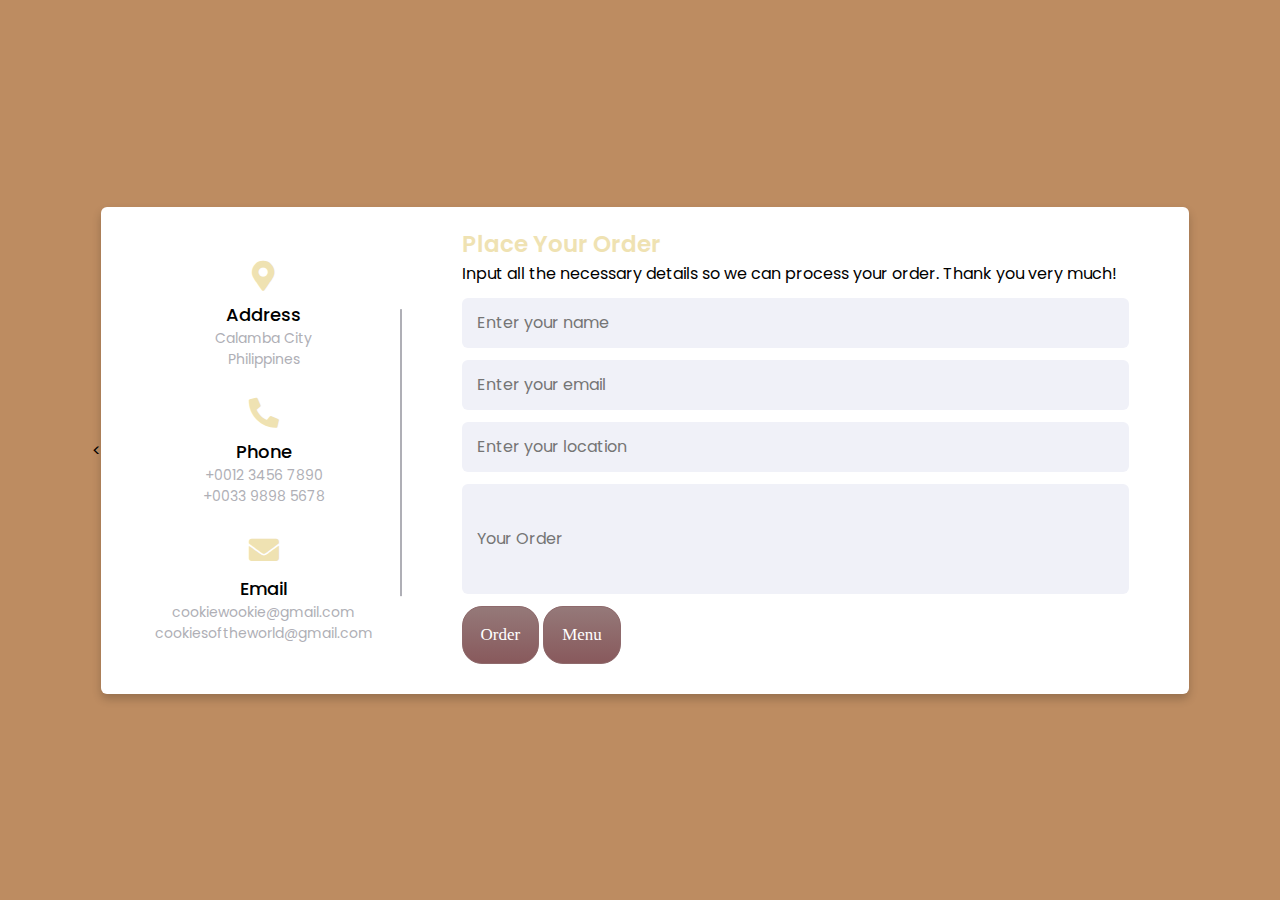
<file: order.html>
<!DOCTYPE html>

<html lang="en" dir="ltr">
  <head>
    <<title>Order</title>
    <meta charset="UTF-8">

    <link rel="stylesheet" href="css/stylesorder.css">
    <link rel="stylesheet" href="https://cdnjs.cloudflare.com/ajax/libs/font-awesome/5.15.2/css/all.min.css"/>
     <meta name="viewport" content="width=device-width, initial-scale=1.0">
   </head>
<body>

  <div class="container">
    <div class="content">
      <div class="left-side">
        <div class="address details">
          <i class="fas fa-map-marker-alt"></i>
          <div class="topic">Address</div>
          <div class="text-one">Calamba City</div>
          <div class="text-two">Philippines</div>
        </div>
        <div class="phone details">
          <i class="fas fa-phone-alt"></i>
          <div class="topic">Phone</div>
          <div class="text-one">+0012 3456 7890</div>
          <div class="text-two">+0033 9898 5678</div>
        </div>
        <div class="email details">
          <i class="fas fa-envelope"></i>
          <div class="topic">Email</div>
          <div class="text-one">cookiewookie@gmail.com</div>
          <div class="text-two">cookiesoftheworld@gmail.com</div>
        </div>
      </div>
      <div class="right-side">
        <div class="topic-text">Place Your Order</div>
        <p>Input all the necessary details so we can process your order. Thank you very much!</p>
      <form action="#">
        <div class="input-box">
          <input type="text" placeholder="Enter your name">
        </div>
        <div class="input-box">
          <input type="text" placeholder="Enter your email">
        </div>
        <div class="input-box">
          <input type="text" placeholder="Enter your location">
        </div>
        <div class="input-box message-box">
          <input type="text" placeholder="Your Order">
        </div>
          <a class="btn btn-dark btn-lg btn-download" href="mailto:charmaaineb@gmail.com" role="button">Order</a>
          <a class="btn btn-dark btn-lg btn-download" href="menu.html" role="button" target="_blank">Menu</a>
      </form>
    </div>
    </div>
  </div>
</body>
</html>
</file>
<file: css/stylesorder.css>
@import url('https://fonts.googleapis.com/css2?family=Poppins:wght@200;300;400;500;600;700&display=swap');
*{
  margin: 0;
  padding: 0;
  box-sizing: border-box;
  font-family: "Poppins" , sans-serif;
}

body{
  min-height: 100vh;
  width: 100%;
  background: #bd8c61;
  display: flex;
  align-items: center;
  justify-content: center;
}
.btn-download{
  margin: 5% 3% 5 0;
}
.btn{
    background: #957979;
    background-image: -webkit-linear-gradient(top, #957979, #88595C);
    background-image: -moz-linear-gradient(top, #957979, #88595C);
    background-image: -ms-linear-gradient(top, #957979, #88595C);
    background-image: -o-linear-gradient(top, #957979, #88595C);
    background-image: -webkit-gradient(to bottom, #957979, #88595C);
    -webkit-border-radius: 20px;
    -moz-border-radius: 20px;
    border-radius: 20px;
    color: #FFFFFF;
    font-family: Tahoma;
    font-size: 17px;
    font-weight: 100;
    padding: 18px;
    border: solid #8F6A6C 1px;
    text-decoration: none;
    display: inline-block;
    cursor: pointer;
    text-align: center;
 }
 .btn:hover {
    border: solid #373030 1px;
    background: #9A8787;
    background-image: -webkit-linear-gradient(top, #9A8787, #8C6568);
    background-image: -moz-linear-gradient(top, #9A8787, #8C6568);
    background-image: -ms-linear-gradient(top, #9A8787, #8C6568);
    background-image: -o-linear-gradient(top, #9A8787, #8C6568);
    background-image: -webkit-gradient(to bottom, #9A8787, #8C6568);
    -webkit-border-radius: 20px;
    -moz-border-radius: 20px;
    border-radius: 20px;
    text-decoration: none;
 }
.container{
  width: 85%;
  background: #fff;
  border-radius: 6px;
  padding: 20px 60px 30px 40px;
  box-shadow: 0 5px 10px rgba(0, 0, 0, 0.2);
}
.container .content{
  display: flex;
  align-items: center;
  justify-content: space-between;
}
.container .content .left-side{
  width: 25%;
  height: 100%;
  display: flex;
  flex-direction: column;
  align-items: center;
  justify-content: center;
  margin-top: 15px;
  position: relative;
}
.content .left-side::before{
  content: '';
  position: absolute;
  height: 70%;
  width: 2px;
  right: -15px;
  top: 50%;
  transform: translateY(-50%);
  background: #afafb6;
}
.content .left-side .details{
  margin: 14px;
  text-align: center;
}
.content .left-side .details i{
  font-size: 30px;
  color: #efe2b2;
  margin-bottom: 10px;
}
.content .left-side .details .topic{
  font-size: 18px;
  font-weight: 500;
}
.content .left-side .details .text-one,
.content .left-side .details .text-two{
  font-size: 14px;
  color: #afafb6;
}
.container .content .right-side{
  width: 75%;
  margin-left: 75px;
}
.content .right-side .topic-text{
  font-size: 23px;
  font-weight: 600;
  color: #efe2b2;
}
.right-side .input-box{
  height: 50px;
  width: 100%;
  margin: 12px 0;
}
.right-side .input-box input,
.right-side .input-box textarea{
  height: 100%;
  width: 100%;
  border: none;
  outline: none;
  font-size: 16px;
  background: #F0F1F8;
  border-radius: 6px;
  padding: 0 15px;
  resize: none;
}
.right-side .message-box{
  min-height: 110px;
}
.right-side .input-box textarea{
  padding-top: 6px;
}
.right-side .button{
  display: inline-block;
  margin-top: 12px;
}
.right-side .button input[type="button"]{
  color: #fff;
  font-size: 18px;
  outline: none;
  border: none;
  padding: 8px 16px;
  border-radius: 6px;
  background: #efe2b2;
  cursor: pointer;
  transition: all 0.3s ease;
}
.button input[type="button"]:hover{
  background: #bd8c61;
}

@media (max-width: 950px) {
  .container{
    width: 90%;
    padding: 30px 40px 40px 35px ;
  }
  .container .content .right-side{
   width: 75%;
   margin-left: 55px;
}
}
@media (max-width: 820px) {
  .container{
    margin: 40px 0;
    height: 100%;
  }
  .container .content{
    flex-direction: column-reverse;
  }
 .container .content .left-side{
   width: 100%;
   flex-direction: row;
   margin-top: 40px;
   justify-content: center;
   flex-wrap: wrap;
 }
 .container .content .left-side::before{
   display: none;
 }
 .container .content .right-side{
   width: 100%;
   margin-left: 0;
 }
}
</file>
